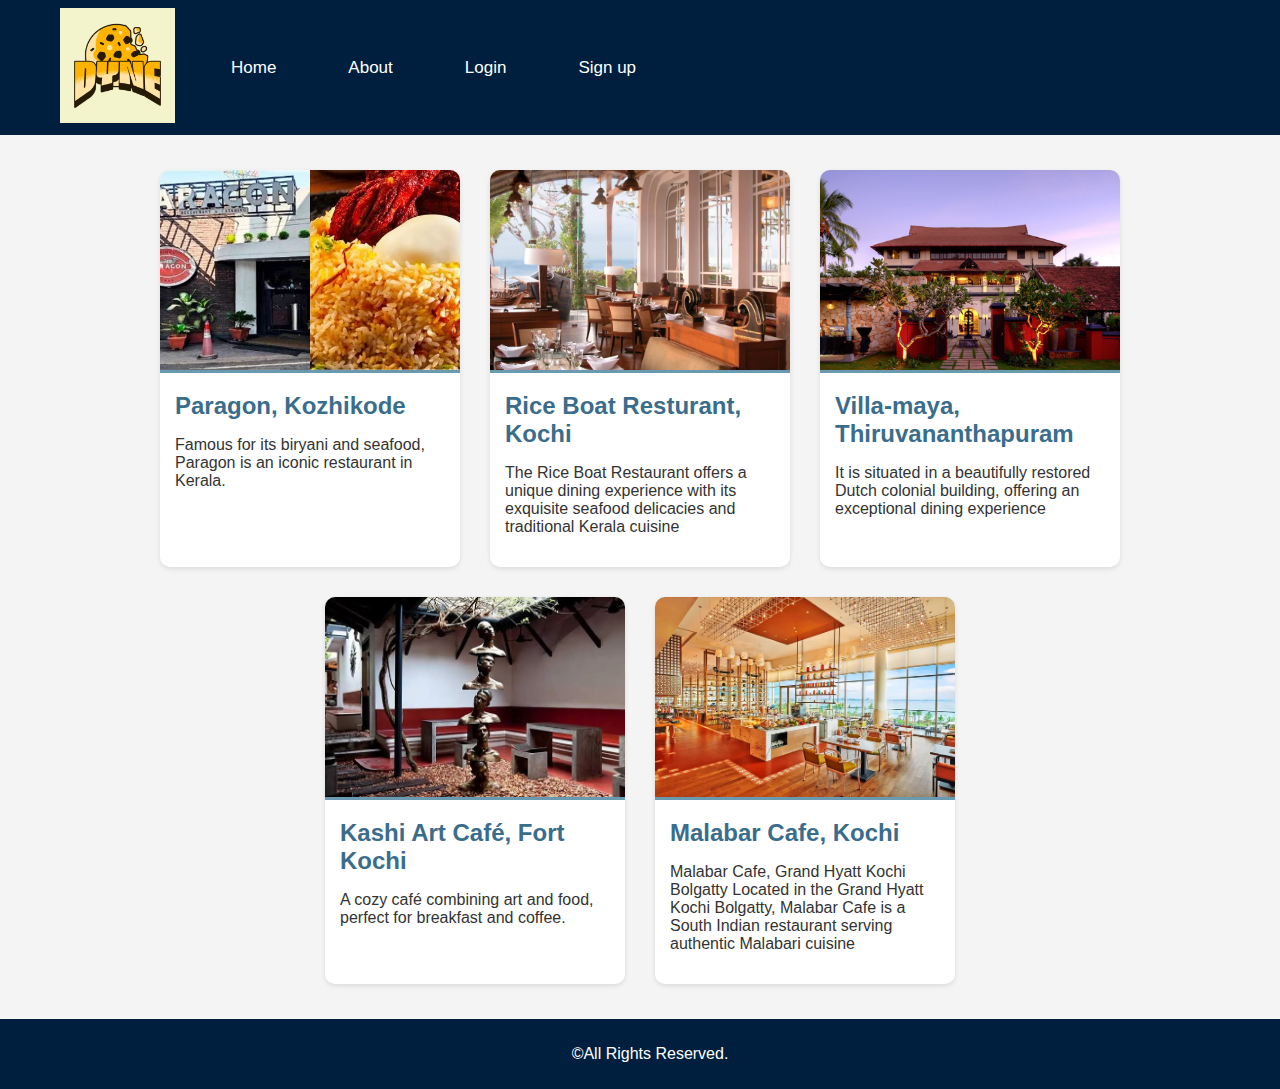
<file: index.html>
<!DOCTYPE html>
<html lang="en">
<head>
    <meta charset="UTF-8">
    <meta name="viewport" content="width=device-width, initial-scale=1.0">
    <title>Dyne</title>
    <link rel="stylesheet" href="styles.css">
</head>
<body>
    <header>
        <dir class="logo">
            <img src="logo.jpg" alt="dyne logo">
        </dir>
        <div class="main">
            <ul>
                <li class="active"><a href="#">Home</a></li>
                <li><a href="/about.html">About</a></li>
                <li><a href="/login.html">Login</a></li>
                <li><a href="/signup.html">Sign up</a></li>
            </ul>
        </div>
    </header>

    <section class="restaurant-list">
        <article class="restaurant">
            <img src="/paragon-restaurant-1.avif" alt="Paragon">
            <div class="restaurant-info">
                <h2>Paragon, Kozhikode</h2>
                <p>Famous for its biryani and seafood, Paragon is an iconic restaurant in Kerala.</p>
            </div>
        </article>

        <article class="restaurant">
            <img src="/rice boat.webp" alt="rice boat">
            <div class="restaurant-info">
                <h2>Rice Boat Resturant, Kochi</h2>
                <p> The Rice Boat Restaurant offers a unique dining experience with its exquisite seafood delicacies and traditional Kerala cuisine</p>
            </div>
        </article>

        <article class="restaurant">
            <img src="/villa-maya.jpg" alt="villa-maya">
            <div class="restaurant-info">
                <h2>Villa-maya, Thiruvananthapuram</h2>
                <p> It is situated in a beautifully restored Dutch colonial building, offering an exceptional dining experience</p>
            </div>
        </article>

        <article class="restaurant">
            <img src="/kashi art.webp" alt="kashi art">
            <div class="restaurant-info">
                <h2>Kashi Art Café, Fort Kochi</h2>
                <p>A cozy café combining art and food, perfect for breakfast and coffee.</p>
            </div>
        </article>

        <article class="restaurant">
            <img src="/malabar cafe.webp" alt="malabar cafe">
            <div class="restaurant-info">
                <h2>Malabar Cafe, Kochi</h2>
                <p>Malabar Cafe, Grand Hyatt Kochi Bolgatty
Located in the Grand Hyatt Kochi Bolgatty, Malabar Cafe is a South Indian restaurant serving authentic Malabari cuisine</p>
            </div>
        </article>
    </section>

    <footer>
        <p>&copy;All Rights Reserved.</p>
    </footer>
</body>
</html>
</file>
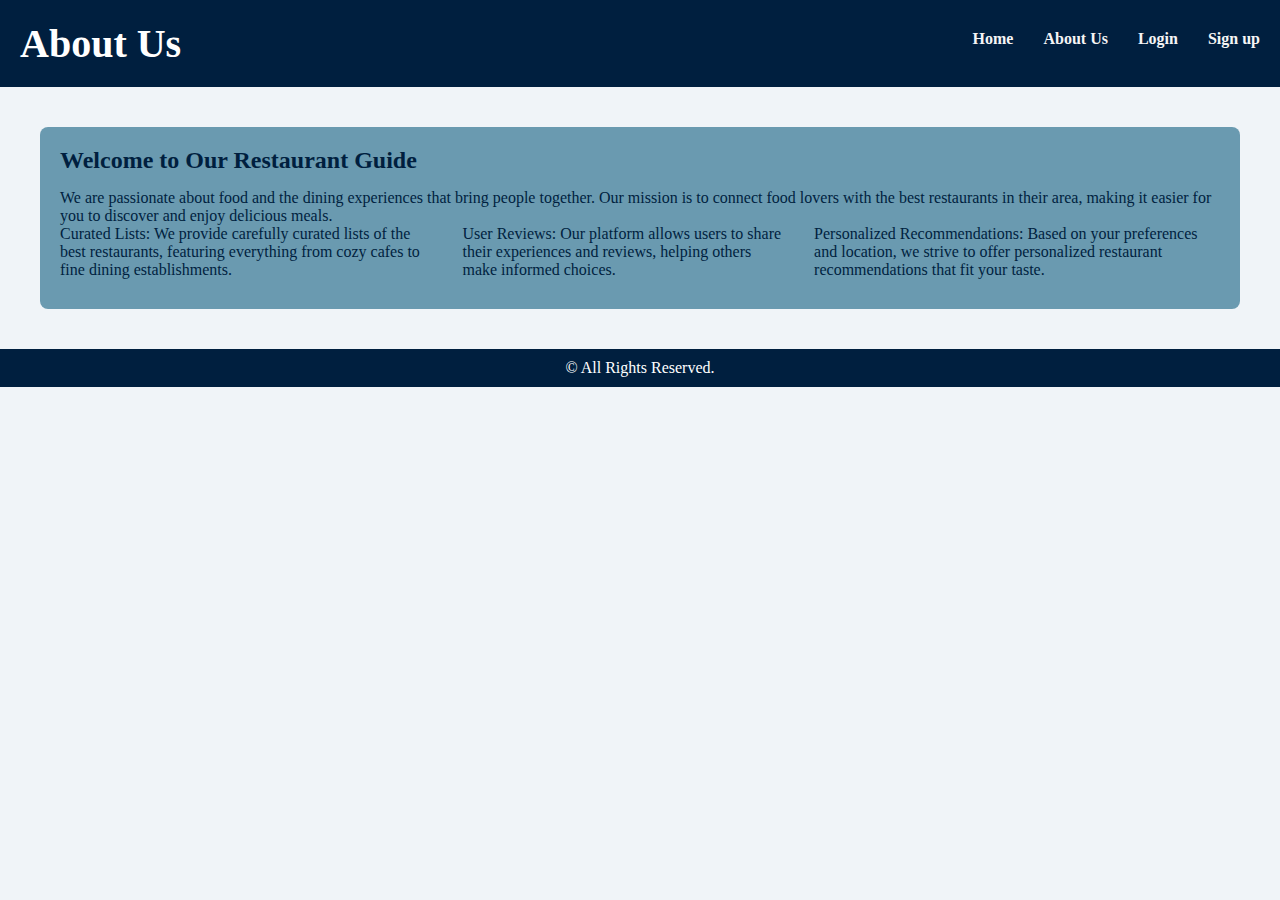
<file: about.html>
<!DOCTYPE html>
<html lang="en">
<head>
    <meta charset="UTF-8">
    <meta name="viewport" content="width=device-width, initial-scale=1.0">
    <title>About Us</title>
    <style>
        * {
            margin: 0;
            padding: 0;
            box-sizing: border-box;
        }

        body {
            background-color: #F0F4F8;
            color: #001F3F; 
        }

        header {
            background-color: #001F3F; 
            color: white;
            padding: 20px;
        }

        .main {
            display: flex;
            justify-content: space-between;
            align-items: center;
        }

        h1 {
            margin: 0;
            font-size: 2.5rem;
        }

        ul {
            list-style-type: none;
            display: flex;
            gap: 30px;
        }

        ul li a {
            color: whitesmoke;
            text-decoration: none;
            font-weight: bold;
            transition: color 0.3s ease;
        }

        ul li a:hover {
            color: #3A6D8C; 
        }

        main {
            padding: 20px;
        }

        section {
            margin: 20px;
            padding: 20px;
            background-color: #6A9AB0;
            border-radius: 8px;
        }

        h2 {
            margin-bottom: 15px;
            color: #001F3F;
        }

        li {
            margin-bottom: 10px;
        }

        footer {
            text-align: center;
            background-color: #001F3F; 
            color: white;
            padding: 10px 0;
            position: relative;
            bottom: 0;
            width: 100%;
        }
    </style>
</head>
<body>
    <header>
        <div class="main">
            <h1>About Us</h1>
            <ul>
                <li><a href="index.html">Home</a></li>
                <li><a href="about.html">About Us</a></li>
                <li><a href="login.html">Login</a></li>
                <li><a href="signup.html">Sign up</a></li>
            </ul>
        </div>
    </header>

    <main>
        <section>
            <h2>Welcome to Our Restaurant Guide</h2>
            <p>We are passionate about food and the dining experiences that bring people together. 
                Our mission is to connect food lovers with the best restaurants in their area, making it easier for you to discover and enjoy delicious meals.
            </p>
            
            <ul>
                <li>Curated Lists: We provide carefully curated lists of the best restaurants, featuring everything from cozy cafes to fine dining establishments.</li>
                <li>User Reviews: Our platform allows users to share their experiences and reviews, helping others make informed choices.</li>
                <li>Personalized Recommendations: Based on your preferences and location, we strive to offer personalized restaurant recommendations that fit your taste.</li>
                
            </ul>
        </section>
    </main>

    <footer>
        <p>&copy; All Rights Reserved.</p>
    </footer>
</body>
</html>
</file>
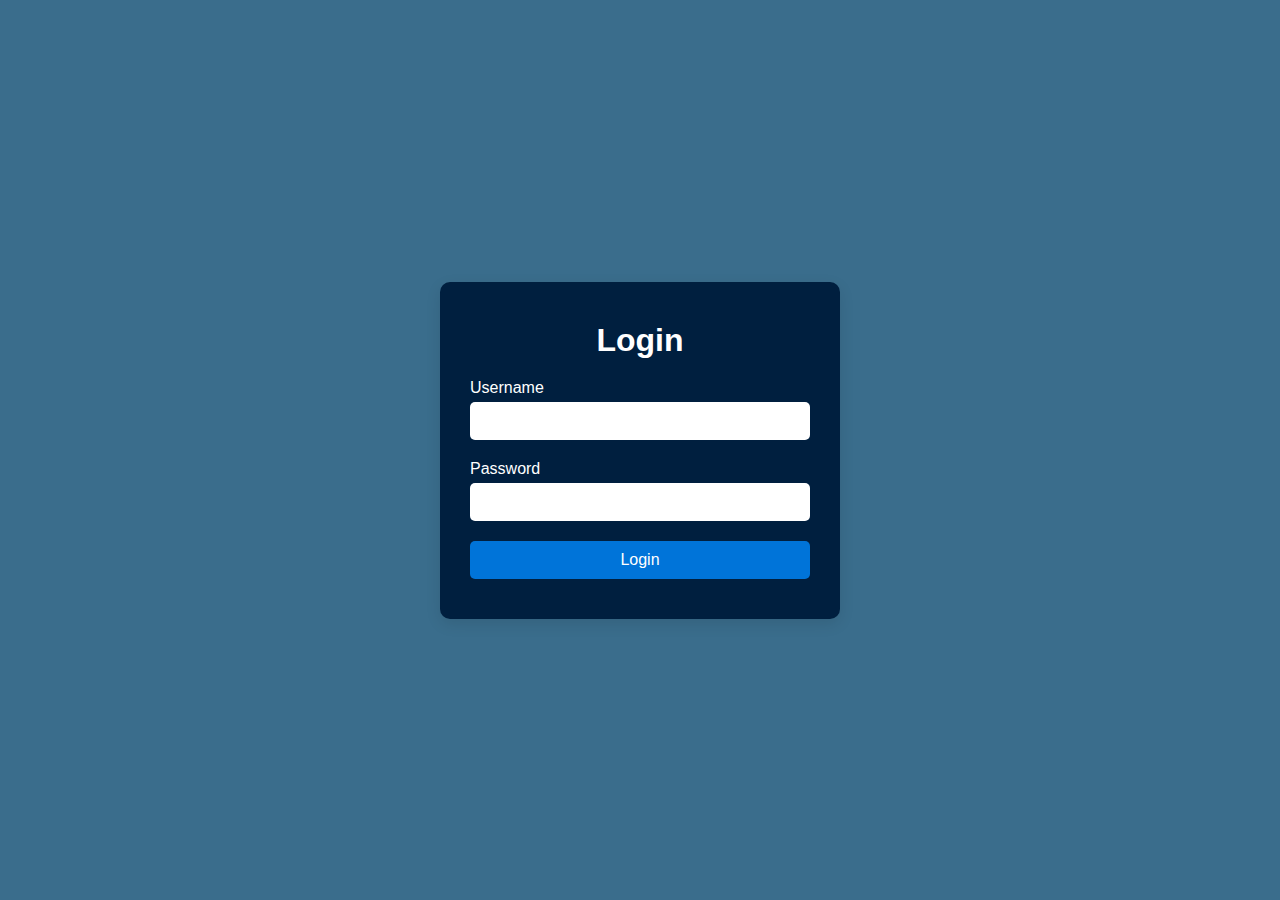
<file: login.html>
<!DOCTYPE html>
<html lang="en">
<head>
    <meta charset="UTF-8">
    <meta name="viewport" content="width=device-width, initial-scale=1.0">
    <title>Login Page</title>
    <style>
        * {
            margin: 0;
            padding: 0;
            box-sizing: border-box;
        }

        body {
            font-family: Arial, sans-serif;
            background-color: #3A6D8C;
            display: flex;
            justify-content: center;
            align-items: center;
            height: 100vh;
        }
        .login-container {
            background-color: #001F3F; 
            padding: 40px 30px;
            border-radius: 10px;
            box-shadow: 0 5px 15px rgba(0, 0, 0, 0.1);
            width: 100%;
            max-width: 400px;
            text-align: center;
            color: white;
        }

        h1 {
            margin-bottom: 20px;
            font-size: 2rem;
        }
        .input-group {
            margin-bottom: 20px;
            text-align: left;
        }

        .input-group label {
            font-size: 1rem;
            margin-bottom: 5px;
            display: block;
        }

        .input-group input {
            width: 100%;
            padding: 10px;
            border-radius: 5px;
            border: none;
            font-size: 1rem;
        }

        .login-btn {
            width: 100%;
            padding: 10px;
            background-color: #0074D9; 
            color: white;
            border: none;
            border-radius: 5px;
            font-size: 1rem;
            cursor: pointer;
            transition: background-color 0.3s ease;
        }

        .login-btn:hover {
            background-color: #0056A6;
        }

        /* Responsive styles */
        @media (max-width: 768px) {
            .login-container {
                padding: 30px 20px;
            }
        }
    </style>
</head>
<body>
    <div class="login-container">
        <h1>Login</h1>
        <form action="/login" method="POST">
            <div class="input-group">
                <label for="username">Username</label>
                <input type="text" id="username" name="username" required>
            </div>

            <div class="input-group">
                <label for="password">Password</label>
                <input type="password" id="password" name="password" required>
            </div>

            <button type="submit" class="login-btn">Login</button>
        </form>
    </div>
</body>
</html>
</file>
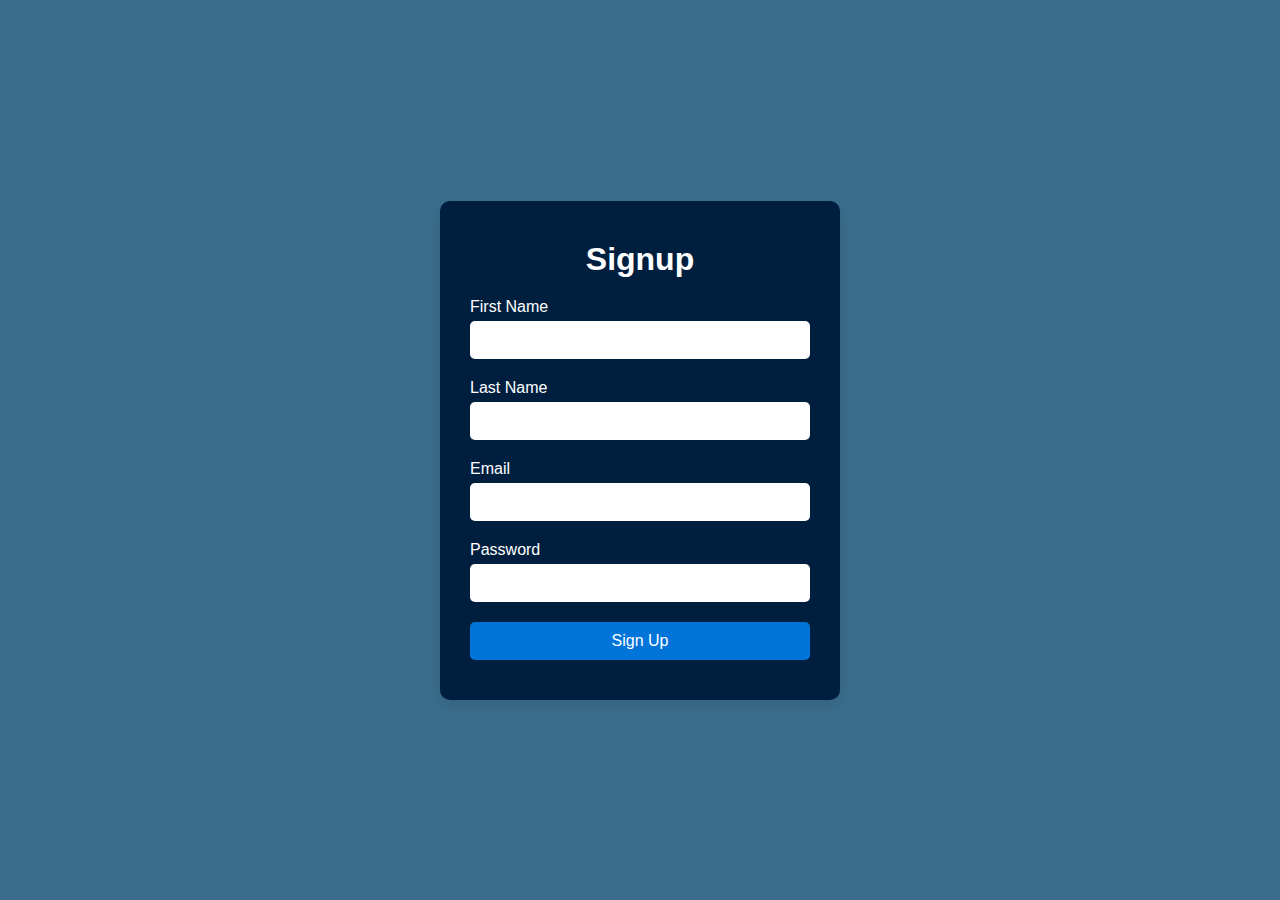
<file: signup.html>
<!DOCTYPE html>
<html lang="en">
<head>
    <meta charset="UTF-8">
    <meta name="viewport" content="width=device-width, initial-scale=1.0">
    <title>Signup Page</title>
    <style>
        /* Global styles */
        * {
            margin: 0;
            padding: 0;
            box-sizing: border-box;
        }

        body {
            font-family: Arial, sans-serif;
            background-color: #3A6D8C;
            display: flex;
            justify-content: center;
            align-items: center;
            height: 100vh;
        }

        .signup-container {
            background-color: #001F3F; 
            padding: 40px 30px;
            border-radius: 10px;
            box-shadow: 0 5px 15px rgba(0, 0, 0, 0.1);
            width: 100%;
            max-width: 400px;
            text-align: center;
            color: white;
        }

        h1 {
            margin-bottom: 20px;
            font-size: 2rem;
        }
        .input-group {
            margin-bottom: 20px;
            text-align: left;
        }

        .input-group label {
            font-size: 1rem;
            margin-bottom: 5px;
            display: block;
        }

        .input-group input {
            width: 100%;
            padding: 10px;
            border-radius: 5px;
            border: none;
            font-size: 1rem;
        }
        .signup-btn {
            width: 100%;
            padding: 10px;
            background-color: #0074D9; 
            color: white;
            border: none;
            border-radius: 5px;
            font-size: 1rem;
            cursor: pointer;
            transition: background-color 0.3s ease;
        }

        .signup-btn:hover {
            background-color: #0056A6; 
        }

        /* Responsive styles */
        @media (max-width: 768px) {
            .signup-container {
                padding: 30px 20px;
            }
        }
    </style>
</head>
<body>
    <div class="signup-container">
        <h1>Signup</h1>
        <form action="/signup" method="POST">
            <div class="input-group">
                <label for="firstname">First Name</label>
                <input type="text" id="firstname" name="firstname" required>
            </div>

            <div class="input-group">
                <label for="lastname">Last Name</label>
                <input type="text" id="lastname" name="lastname" required>
            </div>

            <div class="input-group">
                <label for="email">Email</label>
                <input type="email" id="email" name="email" required>
            </div>

            <div class="input-group">
                <label for="password">Password</label>
                <input type="password" id="password" name="password" required>
            </div>

            <button type="submit" class="signup-btn">Sign Up</button>
        </form>
    </div>
</body>
</html>
</file>
<file: styles.css>
body {
    font-family: Arial, sans-serif;
    margin: 0;
    padding: 0;
    background-color: #f4f4f4;
}
header {
    background-color:  #001F3F;
    display: flex; 
    align-items: center;  
    height: 15vh;
    width: 100vw;
    padding: 0 20px;
}
.logo img{
    height: 115px;
    width:auto;
}
ul { 
    float: right;
    list-style-type: none;
    display: flex;
    gap: 40px;  
}

ul li {
    display: inline-block;
}

ul li a {
    text-decoration: none;
    color: #fff;
    font-size: 17px;
    padding: 10px 15px;
    border: 1px solid transparent;
    transition: 0.5s ease;
}

ul li a:hover {
    background-color: rgba(255, 255, 255, 0.2);
    color: #000;
    border-radius: 5px;
}


.restaurant-list {
    display: flex;
    flex-wrap: wrap;
    justify-content: center;
    padding: 20px;
}

.restaurant {
    background-color: white;
    border-radius: 10px;
    box-shadow: 0 2px 5px rgba(0, 0, 0, 0.1);
    margin: 15px;
    width: 300px;
    overflow: hidden;
}

.restaurant img {
    width: 100%;
    height: 200px;
    object-fit: cover;
    border-bottom: 3px solid #6A9AB0;
}

.restaurant-info {
    padding: 15px;
}

.restaurant-info h2 {
    font-size: 1.5rem;
    margin: 0 0 10px;
    color: #3A6D8C;
}

.restaurant-info p {
    font-size: 1rem;
    color: #333;
}

footer {
    text-align: center;
    padding: 10px;
    background-color: #001F3F;
    color: white;
    position: relative;
    bottom: 0;
    width: 100%;
}
</file>
